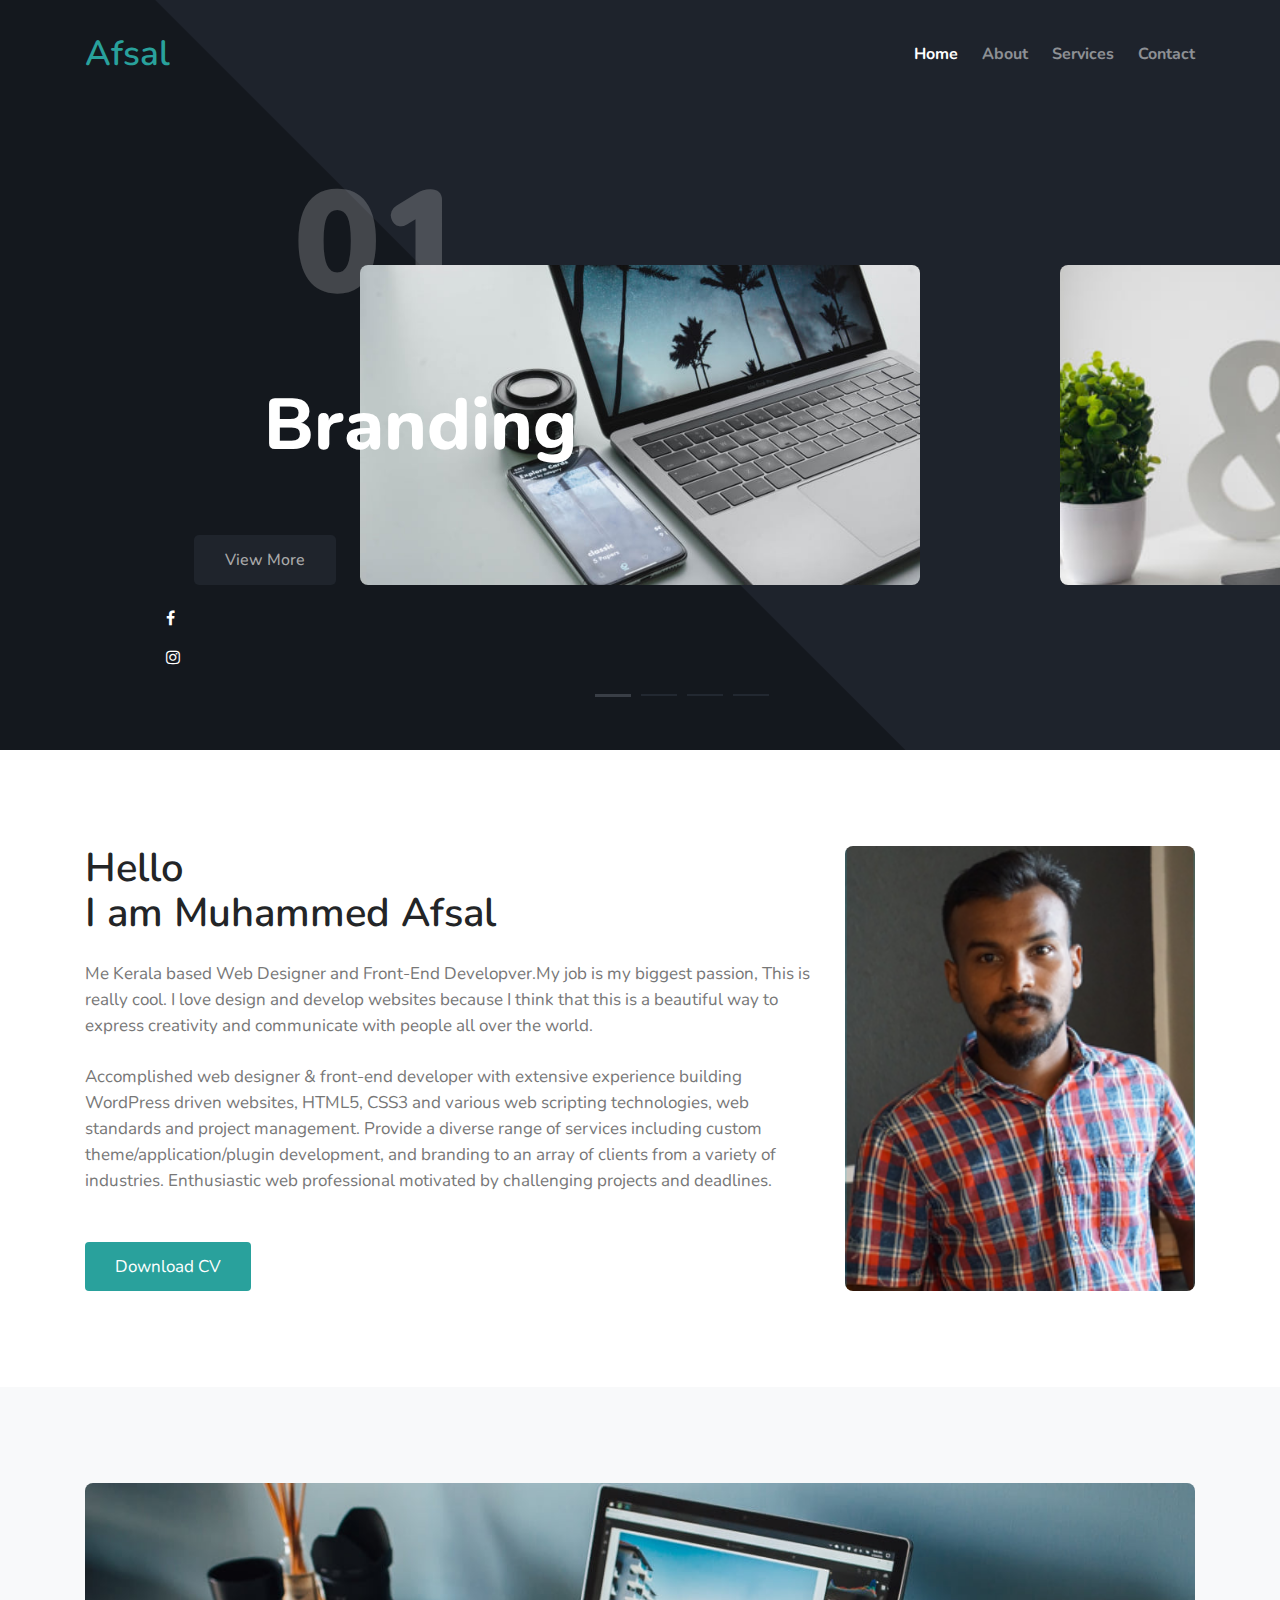
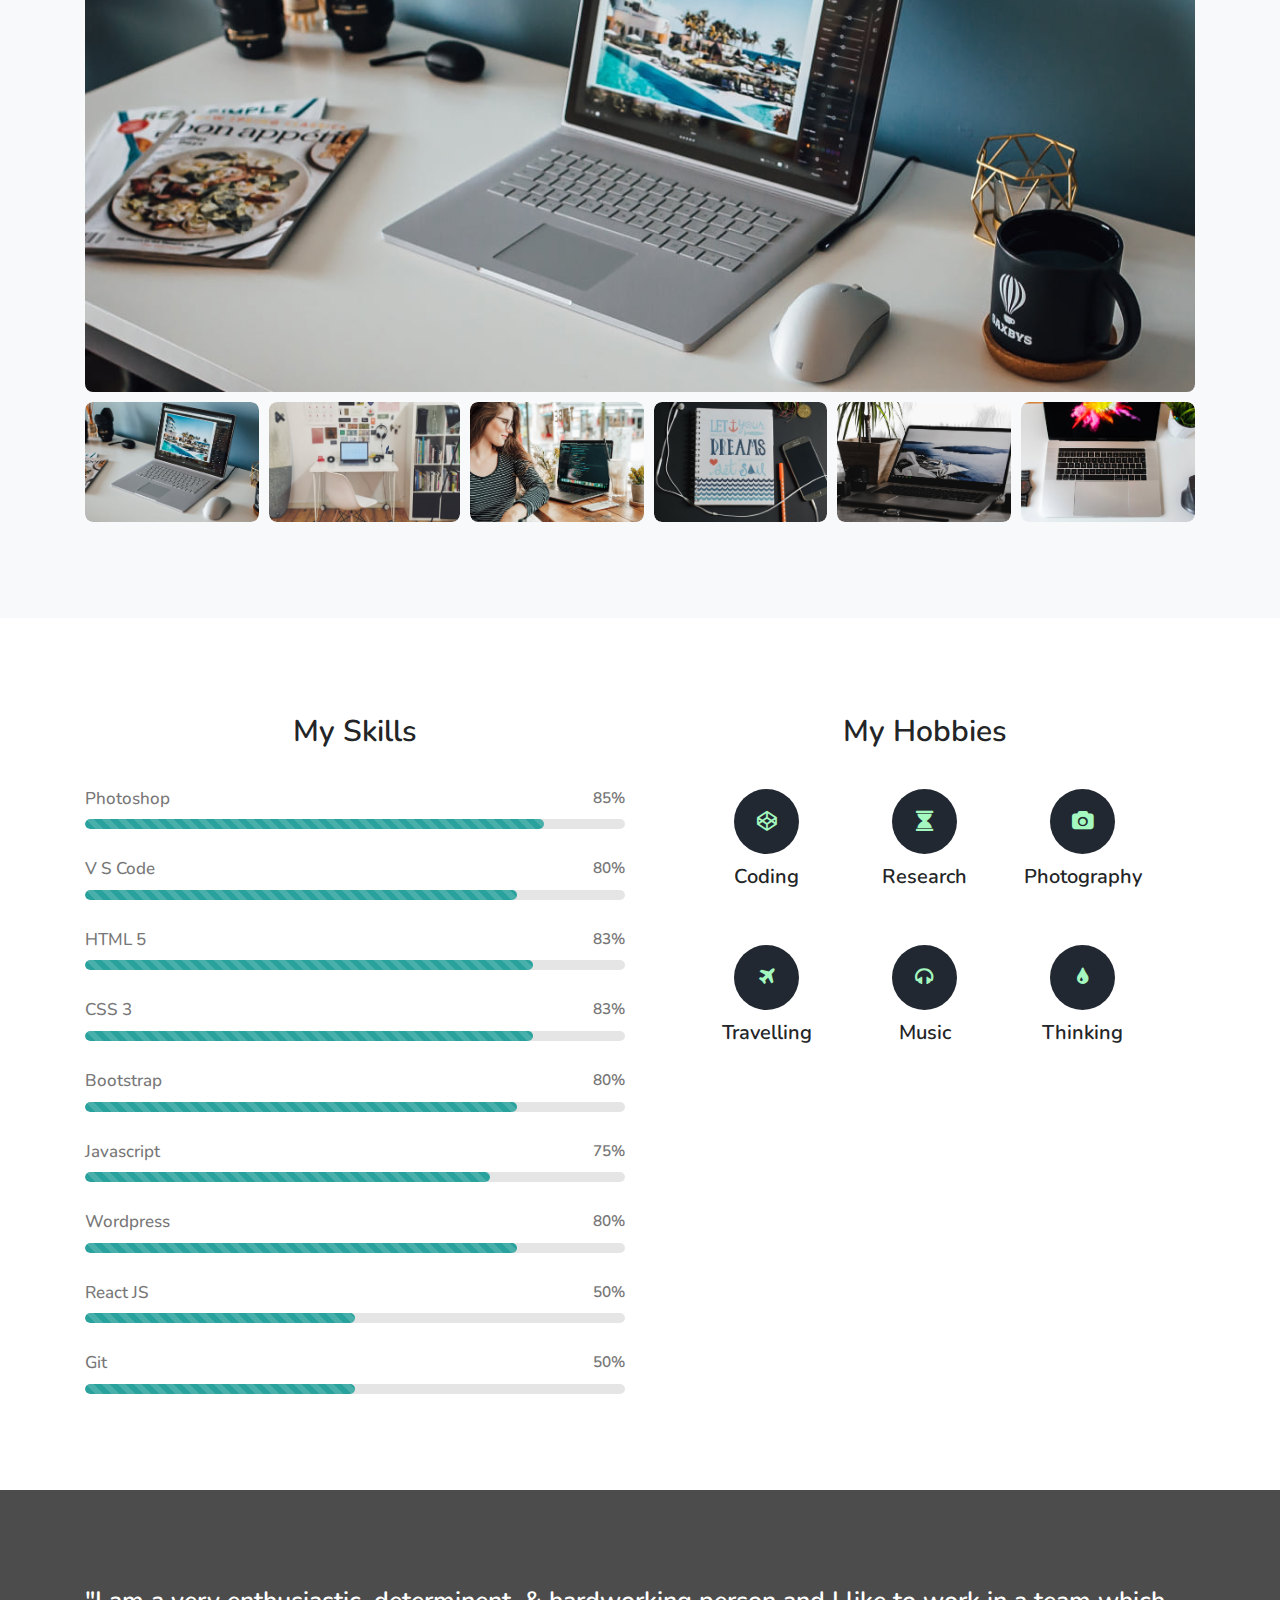
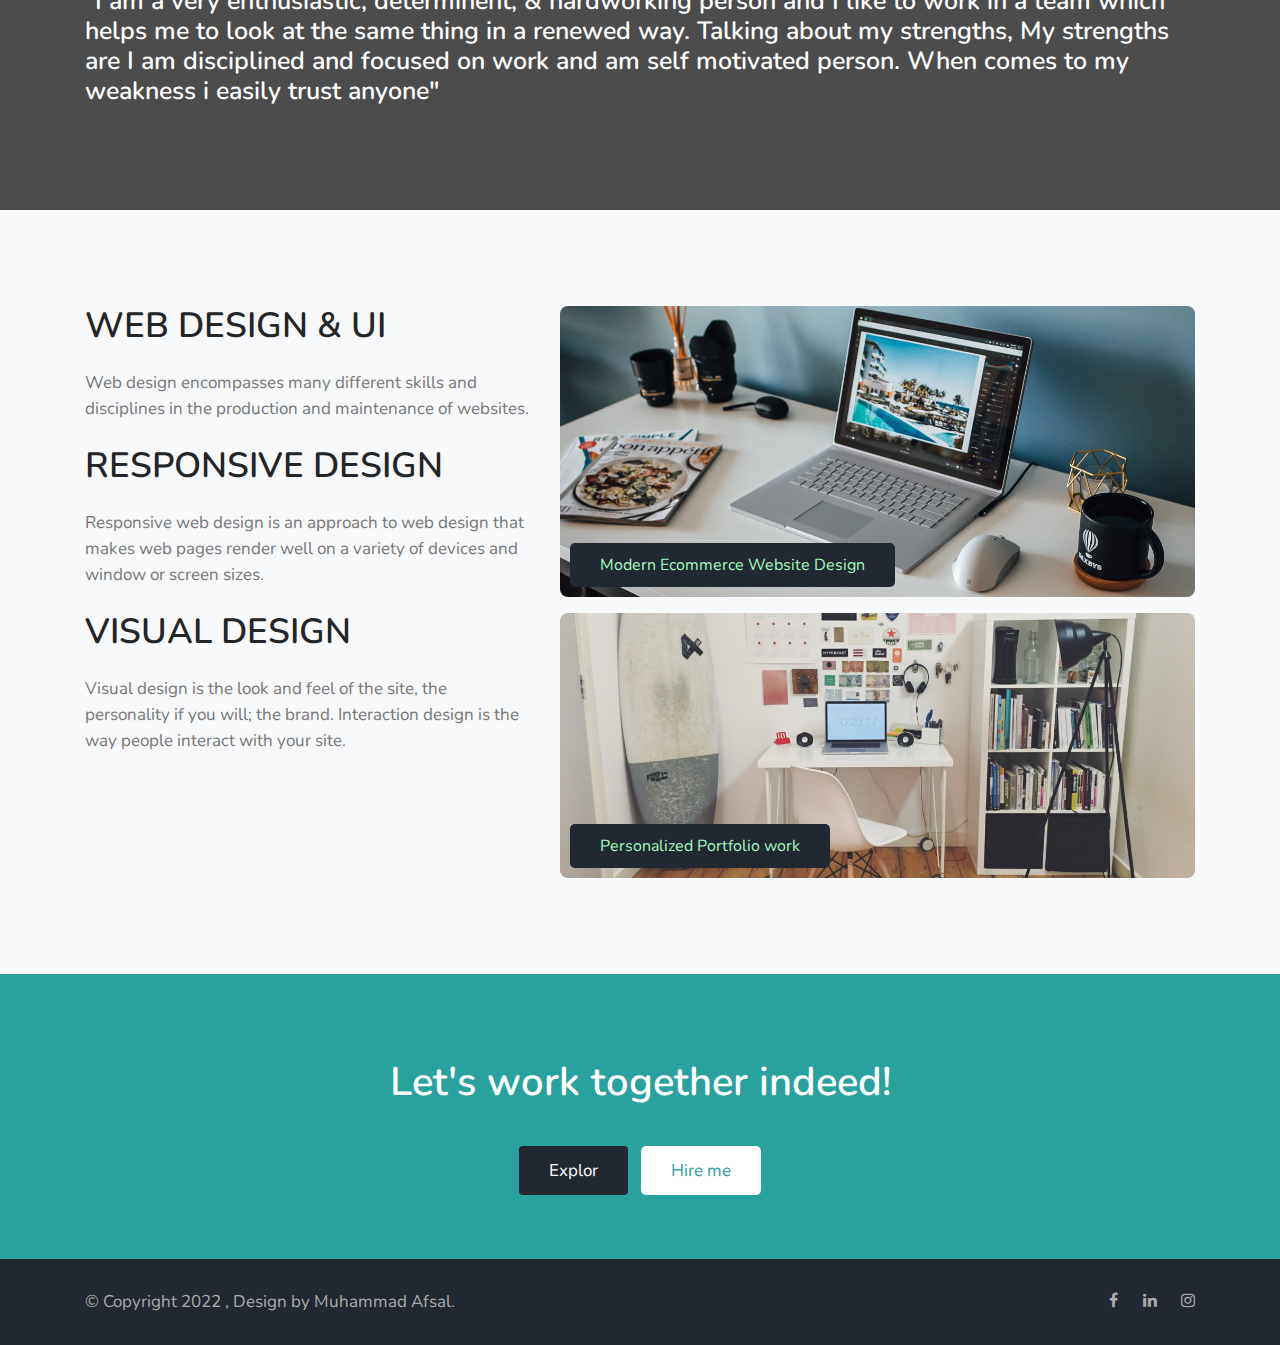
<file: index.html>
<!--
Author: W3layouts
Author URL: http://w3layouts.com
-->
<!doctype html>
<html lang="en">

<head>
  <!-- Required meta tags -->
  <meta charset="utf-8">
  <meta name="viewport" content="width=device-width, initial-scale=1, shrink-to-fit=no">

  <title>Afsal Madathil</title>

  <!-- google fonts -->
  <link href="https://fonts.googleapis.com/css?family=Nunito:400,700&display=swap" rel="stylesheet">

  <!-- Template CSS -->
  <link rel="stylesheet" href="assets/css/style-starter.css">
   
  <link rel="shortcut icon" type="image/png" href="assets/images/favicon.png" />
</head>

<body>
<!-- header -->
<div class="w3l-header" id="home">
    <div class="container">
        <nav class="navbar navbar-expand-lg navbar-dark pl-0 pr-0">
            <a class="navbar-brand m-0 text-primary" href="index.html"><span class=""></span> Afsal </a> 
                <!-- <span class="logo">portfolio</span>-->
            <button class="navbar-toggler" type="button" data-toggle="collapse" data-target="#navbarNav"
                aria-controls="navbarNav" aria-expanded="false" aria-label="Toggle navigation">
                <span class="navbar-toggler-icon"></span>
            </button>
            <div class="collapse navbar-collapse" id="navbarNav">
                <ul class="navbar-nav ml-auto">
                    <li class="nav-item active mr-lg-4">
                        <a class="nav-link pl-0 pr-0 font-weight-bold" href="index.html">Home <span
                                class="sr-only">(current)</span></a>
                    </li>
                    <li class="nav-item mr-lg-4">
                        <a class="nav-link pl-0 pr-0 font-weight-bold" href="about.html">About</a>
                    </li>
                    <li class="nav-item mr-lg-4">
                        <a class="nav-link pl-0 pr-0 font-weight-bold" href="services.html">Services</a>
                    </li>
                    <li class="nav-item">
                        <a class="nav-link pl-0 pr-0 font-weight-bold" href="contact.html">Contact</a>
                    </li>
                </ul>
            </div>
        </nav>
    </div>
</div>
<!-- //header -->

<!-- banner slider -->
<div class="w3l-banner-slider">
    <div class="wrapper-container">
        <!-- Container for all sliders, and pagination -->
        <main class="sliders-container">
            <!-- Here will be injected sliders for images, numbers, titles and links -->

            <!-- Simple pagination for the slider -->
            <ul class="pagination">
                <li class="pagination__item"><a class="pagination__button"></a></li>
                <li class="pagination__item"><a class="pagination__button"></a></li>
                <li class="pagination__item"><a class="pagination__button"></a></li>
                <li class="pagination__item"><a class="pagination__button"></a></li>
            </ul>
            <div class="social">
                <a class="" href="https://www.facebook.com/afsalmohed/"><span class="fa fa-facebook"></span></a>
                <!-- <a class="" href="#twitter"><span class="fa fa-twitter"></span></a> -->
                <a class="" href="https://www.instagram.com/afsalmadathil/"><span class="fa fa-instagram"></span></a>
            </div>
        </main>
    </div>
</div>
<!-- //banner slider -->

<!-- w3l-content-photo-5 -->
<div class="w3l-content-photo-5 py-5">
	<div class="content-main py-lg-5 py-md-3">
		<div class="container">
			<div class="row">
				<div class="col-lg-8 content-left">
					<h3>Hello<br>I am Muhammed Afsal</h3>
          <p class=""> Me Kerala based Web Designer and Front-End Developver.My job is my biggest passion, This is really cool. I love design and develop websites because I think that this is a beautiful way to express creativity and communicate with people all over the world.</p>
					<p class="mb-0">Accomplished web designer & front-end developer with extensive experience building WordPress driven websites, HTML5, CSS3 and various web scripting technologies, web standards and project management. Provide a diverse range of services including custom theme/application/plugin development, and branding to an array of clients from a variety of industries. Enthusiastic web professional motivated by challenging projects and deadlines.

          </p>
					<a href="assets/images/Resume --- .jpg" download class="primary-btn-style btn-primary btn mt-lg-5 mt-4">Download CV</a>
				</div>
				<div class="col-lg-4 content-photo mt-lg-0 mt-sm-5 mb-md-0 mb-4">
					<a href="#img"><img src="assets/images/pro.png" class="img-fluid" alt="content-photo"></a>
				</div>
			</div>
		</div>
	</div>
</div>
<!-- //w3l-content-photo-5 -->

<!-- gallery-7 -->
<section class="w3l-gallery-7 bg-light py-5">
	<div class="gallery-7_sur py-lg-5">
		<div class="container">
			<div id="container">
				<div class="galleryContainer">
					<div class="gallery">
						<input type="radio" name="controls" id="c1" checked><img class="galleryImage img-fluid" id="i1"
							src="assets/images/g1.jpg" class="img" alt="">
						<input type="radio" name="controls" id="c2"><img class="galleryImage img-fluid" id="i2"
							src="assets/images/g2.jpg" class="img" alt="">
						<input type="radio" name="controls" id="c3"><img class="galleryImage img-fluid" id="i3"
							src="assets/images/g3.jpg" class="img" alt="">
						<input type="radio" name="controls" id="c4"><img class="galleryImage img-fluid" id="i4"
							src="assets/images/g4.jpg" class="img" alt="">
						<input type="radio" name="controls" id="c5"><img class="galleryImage img-fluid" id="i5"
							src="assets/images/g5.jpg" class="img" alt="">
						<input type="radio" name="controls" id="c6"><img class="galleryImage img-fluid" id="i6"
							src="assets/images/g6.jpg" class="img" alt="">
					</div>
					<div class="thumbnails">
						<label class="thumbnailImage" for="c1"><img src="assets/images/g1.jpg" class="img img-fluid"
								alt=""></label>
						<label class="thumbnailImage" for="c2"><img src="assets/images/g2.jpg" class="img img-fluid"
								alt=""></label>
						<label class="thumbnailImage" for="c3"><img src="assets/images/g3.jpg" class="img img-fluid"
								alt=""></label>
						<label class="thumbnailImage" for="c4"><img src="assets/images/g4.jpg" class="img img-fluid"
								alt=""></label>
						<label class="thumbnailImage" for="c5"><img src="assets/images/g5.jpg" class="img img-fluid"
								alt=""></label>
						<label class="thumbnailImage" for="c6"><img src="assets/images/g6.jpg" class="img img-fluid"
								alt=""></label>

					</div>
				</div>
			</div>
		</div>
	</div>
</section>
<!-- //gallery-7 -->

<!-- iphone home block -->
<!-- <section class="w3l-blog py-5">
    <div class="container py-lg-5">
        <div class="row">
            <div class="col-lg-3 col-6 pr-md-3 pr-2">
                <div class="img-block">
                    <a href="#img">
                        <img src="assets/images/iphone1.png" class="img-fluid" alt="image" />
                    </a>
                </div>
            </div>
            <div class="col-lg-3 col-6 pl-md-3 pl-2">
                <div class="img-block">
                    <a href="#img">
                        <img src="assets/images/iphone2.png" class="img-fluid" alt="image" />
                    </a>
                </div>
            </div>
            <div class="col-lg-6 mt-lg-0 mt-md-5 mt-4">
                <h3>Sed volutpat eget dui ut tempus init bibendum nunc.</h3>
                <h5 class="mt-3">Fusce fringilla tincidunt laoreet volutpat cras varius sit suscipit.</h5>
                <p class="mt-4 mb-0"> Sed in metus libero. Sed volutpat eget dui ut tempus. Fusce fringilla tincidunt laoreet
                    Morbi ac metus vitae diam scelerisque malesuada eget eu mauris. Cras varius lorem ac velit pharetra,
                    non scelerisque mi vulputate. Phasellus bibendum suscipit nunc, non semper erat iaculis in. Nulla
                    volutpat porttitor magna vel euismod. Aenean sit amet diam nec sem
                    amet metus.</p>
                <a href="#blog.html" class="primary-btn-style btn-primary btn mt-lg-5 mt-4">View my project</a>
            </div>
        </div>
    </div>
</section> -->
<!-- //iphone home block -->

<!-- skills and hobbies -->
<div class="w3l-skills py-5" id="skills">
  <div class="container py-lg-5 py-md-3">
      <div class="modal-spa">
          <div class="row skills">
              <div class="col-lg-6 bar-grids bargrids-left">
                  <h4> My Skills </h4>
                  <h6>Photoshop <span> 85% </span></h6>
                  <div class="progress">
                      <div class="progress-bar progress-bar-striped active bg-primary" style="width: 85%">
                      </div>
                  </div>
                  <h6>V S Code <span> 80% </span></h6>
                  <div class="progress  w3-bar-grids">
                      <div class="progress-bar progress-bar-striped active" style="width: 80%">
                      </div>
                  </div>
                  <h6>HTML 5<span>83% </span></h6>
                  <div class="progress  w3-bar-grids">
                      <div class="progress-bar progress-bar-striped active" style="width: 83%">
                      </div>
                  </div>
                  <h6>CSS 3<span>83% </span></h6>
                  <div class="progress  w3-bar-grids">
                      <div class="progress-bar progress-bar-striped active" style="width: 83%">
                      </div>
                  </div>
                  <h6>Bootstrap<span>80% </span></h6>
                  <div class="progress  w3-bar-grids">
                      <div class="progress-bar progress-bar-striped active" style="width: 80%">
                      </div>
                  </div>
                  <h6>Javascript <span> 75% </span></h6>
                  <div class="progress  w3-bar-grids ">
                      <div class="progress-bar progress-bar-striped active" style="width: 75%">
                      </div>
                  </div>
                  <h6>Wordpress<span>80% </span></h6>
                  <div class="progress  w3-bar-grids">
                      <div class="progress-bar progress-bar-striped active" style="width: 80%">
                      </div>
                  </div>
                  <h6>React JS<span>50% </span></h6>
                  <div class="progress  w3-bar-grids">
                      <div class="progress-bar progress-bar-striped active" style="width: 50%">
                      </div>
                  </div>
                  <h6>Git<span>50% </span></h6>
                  <div class="progress  w3-bar-grids prgs-w3-last">
                      <div class="progress-bar progress-bar-striped active" style="width: 50%">
                      </div>
                  </div>

                
                  
              </div>
              <div class="col-lg-6 bar-grids w3-bar-grids mt-lg-0 mt-5">
                  <h4> My Hobbies </h4>
                  <div class="row pl-lg-5 pr-lg-5">
                      <div class="col-4 hobbies-grid1 grid1">
                          <span class="fa fa-codepen bg-secondary"></span>
                          <h5>Coding</h5>
                      </div>
                      <div class="col-4 hobbies-grid1 grid2">
                          <span class="fa fa-hourglass bg-secondary"></span>
                          <h5>Research</h5>
                      </div>
                      <div class="col-4 hobbies-grid1 grid3">
                          <span class="fa fa-camera bg-secondary"></span>
                          <h5>Photography</h5>
                      </div>
                      <div class="col-4 hobbies-grid1 grid4">
                          <span class="fa fa-plane bg-secondary"></span>
                          <h5>Travelling</h5>
                      </div>
                      <div class="col-4 hobbies-grid1 grid5">
                          <span class="fa fa-headphones bg-secondary"></span>
                          <h5>Music</h5>
                      </div>
                      <div class="col-4 hobbies-grid1 grid6">
                          <span class="fa fa-tint bg-secondary"></span>
                          <h5>Thinking</h5>
                      </div>
                  </div>
              </div>
          </div>
      </div>
  </div>
</div>
<!-- //skills and hobbies -->

<!-- testimonial -->
<section class="w3l-quote-main">
    <div class="quote py-5">
        <div class="container py-lg-5">
            <div class="row">
                <div class="col-lg-12">
                    <h6>"I am a very enthusiastic, determinent, & hardworking person and I like to work in a team which helps me to look at the same thing in a renewed way.
                        Talking about my strengths, My strengths are I am disciplined and focused on work and am self motivated person. When comes to my weakness i easily trust anyone"</h6>
                </div>
                
            </div>
        </div>
    </div>
</section>
<!-- //testimonial -->

<!-- home page blog-->
<section class="w3l-blog py-5 bg-light">
    <div class="container py-lg-5 py-md-3">
        <div class="row">
            <div class="col-lg-5">
                <h3>WEB DESIGN & UI </h3>
                <p class="mt-4 mb-4"> Web design encompasses many different skills and disciplines in the production and maintenance of websites.</p>
                <h3>RESPONSIVE DESIGN </h3>
                <p class="mt-4 mb-4">Responsive web design is an approach to web design that makes web pages render well on a variety of devices and window or screen sizes.</p>
                <h3>VISUAL DESIGN </h3>
                <p class="mt-4 mb-4"> Visual design is the look and feel of the site, the personality if you will; the brand. Interaction design is the way people interact with your site.</p>
                
            </div>
            <div class="col-lg-7 mt-lg-0 mt-4">
                <div class="img-block">
                    <a href="#single">
                        <img src="assets/images/g1.jpg" class="img-fluid" alt="image" />
                        <span>Modern Ecommerce Website Design</span>
                    </a>
                </div>
                <div class="img-block mt-3">
                    <a href="#single"> <img src="assets/images/g2.jpg" class="img-fluid" alt="image" />
                        <span>Personalized Portfolio work</span>
                    </a>
                </div>
            </div>
        </div>
    </div>
</section>
<!-- //home page blog-->

<!-- freelance hire me -->
<section class="w3l-grid-quote py-5">
    <div class="container py-lg-3">
        <h6></h6>
        <h3>Let's work together indeed!</h3>
        <a href="index.html" class="secondary-btn-style btn-secondary btn">Explor</a>
        <a href="contact.html" class="btn btn-style text-primary ml-2">Hire me</a>
    </div>
</section>
<!-- //freelance hire me -->

<!-- Footer -->
<section class="w3l-footers-1">
	<div class="footer bg-secondary">
		<div class="container">
			<div class="footer-content">
				<div class="row">
					<div class="col-lg-8 footer-left">
						<p class="m-0">© Copyright 2022 , Design by Muhammad Afsal. </p>
					</div>
					<div class="col-lg-4 footer-right text-lg-right text-center mt-lg-0 mt-3">
						<ul class="social m-0 p-0">
							<li><a href="https://www.facebook.com/afsalmohed/"><span class="fa fa-facebook"></span></a></li>
							<li><a href="https://linkedin.com/afsalmadathil/"><span class="fa fa-linkedin"></span></a></li>
							<li><a href="https://www.instagram.com/afsalmadathil/"><span class="fa fa-instagram"></span></a></li>
							
						</ul>
					</div>
				</div>
			</div>
		</div>
	</div>
</section>
<!-- //Footer -->

<!-- move top -->
<button onclick="topFunction()" id="movetop" class="bg-primary" title="Go to top">
	<span class="fa fa-angle-up"></span>
</button>
<script>
	// When the user scrolls down 20px from the top of the document, show the button
	window.onscroll = function () {
		scrollFunction()
	};

	function scrollFunction() {
		if (document.body.scrollTop > 20 || document.documentElement.scrollTop > 20) {
			document.getElementById("movetop").style.display = "block";
		} else {
			document.getElementById("movetop").style.display = "none";
		}
	}

	// When the user clicks on the button, scroll to the top of the document
	function topFunction() {
		document.body.scrollTop = 0;
		document.documentElement.scrollTop = 0;
	}
</script>
<!-- /move top -->

<!-- common jquery -->
<script src="assets/js/jquery-3.3.1.min.js"></script>
<!-- //common jquery -->

<!-- // for banner slider -->
<script src="assets/js/momentum-slider.min.js"></script>
<script>
  (function () {

    var slidersContainer = document.querySelector('.sliders-container');

    // Initializing the numbers slider
    var msNumbers = new MomentumSlider({
      el: slidersContainer,
      cssClass: 'ms--numbers',
      range: [1, 4],
      rangeContent: function (i) {
        return '0' + i;
      },
      style: {
        transform: [{
          scale: [0.4, 1]
        }],
        opacity: [0, 1]
      },

      interactive: false
    });


    // Initializing the titles slider
    var titles = [
      'Branding ',
      'Awesome',
      'Creative',
      'Portfolio'
    ];

    var msTitles = new MomentumSlider({
      el: slidersContainer,
      cssClass: 'ms--titles',
      range: [0, 3],
      rangeContent: function (i) {
        return '<h3>' + titles[i] + '</h3>';
      },
      vertical: true,
      reverse: true,
      style: {
        opacity: [0, 1]
      },

      interactive: false
    });


    // Initializing the links slider
    var msLinks = new MomentumSlider({
      el: slidersContainer,
      cssClass: 'ms--links',
      range: [0, 3],
      rangeContent: function () {
        return '<a href="about.html" class="ms-slide__link btn">View More</a>';
      },
      vertical: true,
      interactive: false
    });


    // Get pagination items
    var pagination = document.querySelector('.pagination');
    var paginationItems = [].slice.call(pagination.children);

    // Initializing the images slider
    var msImages = new MomentumSlider({
      // Element to append the slider
      el: slidersContainer,
      // CSS class to reference the slider
      cssClass: 'ms--images',
      // Generate the 4 slides required
      range: [0, 3],
      rangeContent: function () {
        return '<div class="ms-slide__image-container"><div class="ms-slide__image"></div></div>';
      },
      // Syncronize the other sliders
      sync: [msNumbers, msTitles, msLinks],
      // Styles to interpolate as we move the slider
      style: {
        '.ms-slide__image': {
          transform: [{
            scale: [1.5, 1]
          }]
        }
      },


      // Update pagination if slider change
      change: function (newIndex, oldIndex) {
        if (typeof oldIndex !== 'undefined') {
          paginationItems[oldIndex].classList.remove('pagination__item--active');
        }
        paginationItems[newIndex].classList.add('pagination__item--active');
      }
    });


    // Select corresponding slider item when a pagination button is clicked
    pagination.addEventListener('click', function (e) {
      if (e.target.matches('.pagination__button')) {
        var index = paginationItems.indexOf(e.target.parentNode);
        msImages.select(index);
      }
    });

  })();
</script>
<!-- // for banner slider -->

<!--  bootstrap js -->
<script src="assets/js/bootstrap.min.js"></script>
<!--  //bootstrap js -->

<!-- disable body scroll which navbar is in active -->
<script>
  $(function () {
    $('.navbar-toggler').click(function () {
      $('body').toggleClass('noscroll');
    })
  });
</script>
<!-- disable body scroll which navbar is in active -->

</body>
</html>
</file>
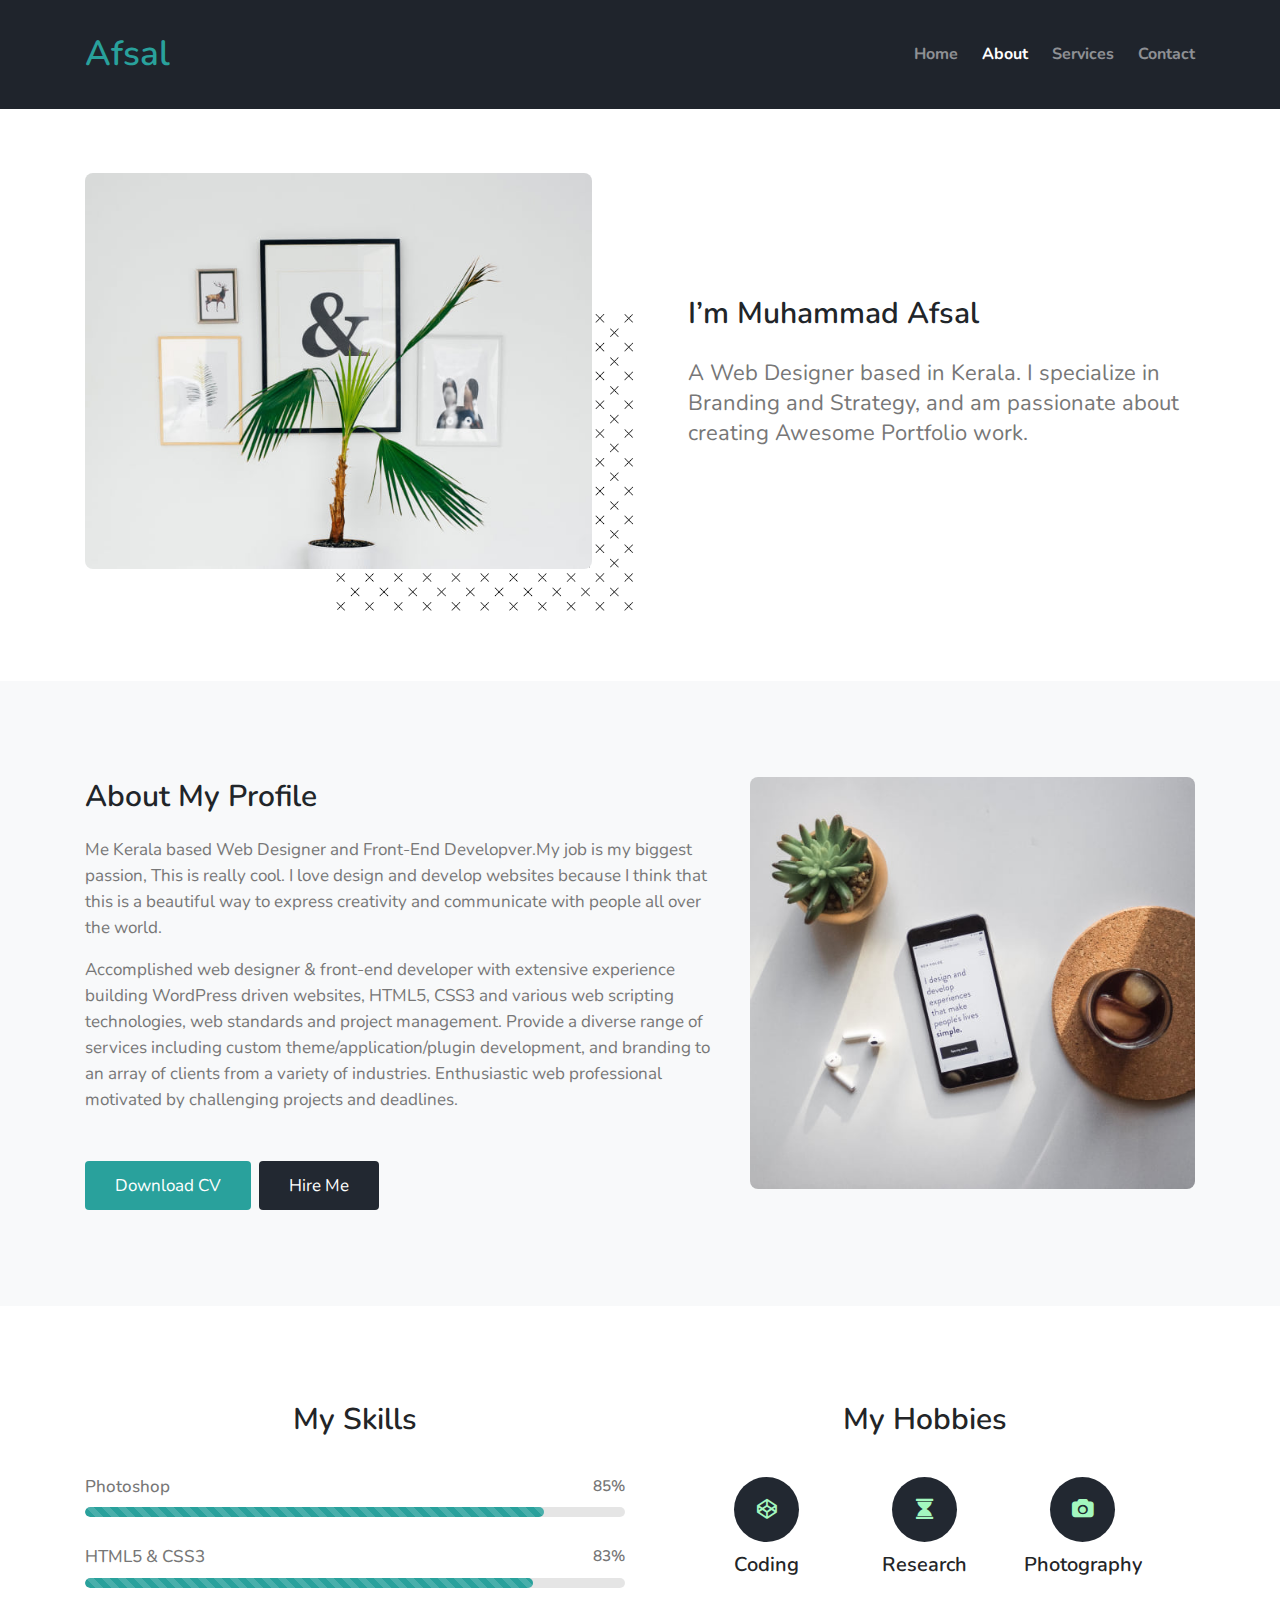
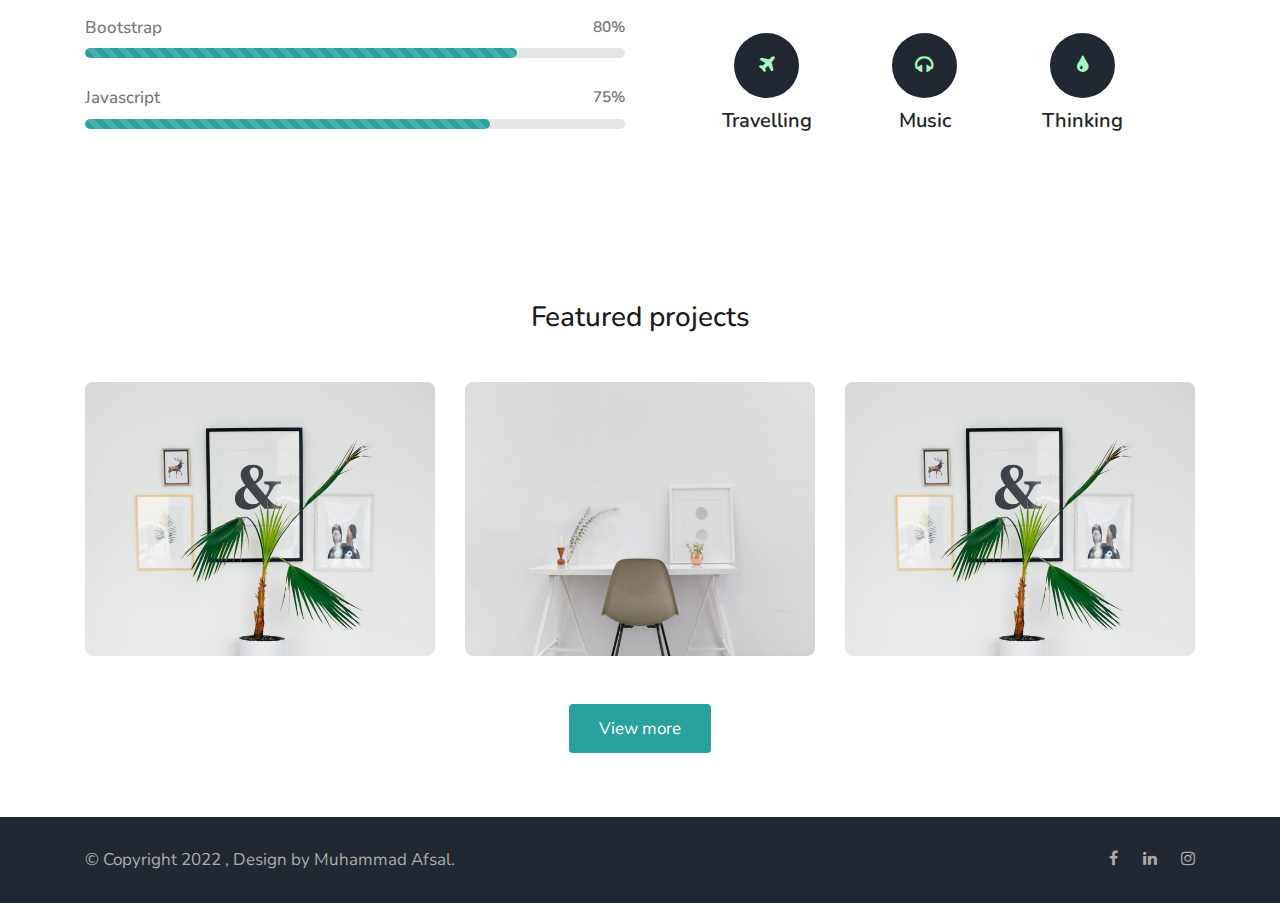
<file: about.html>
<!--
Author: W3layouts
Author URL: http://w3layouts.com
-->
<!doctype html>
<html lang="en">

<head>
    <!-- Required meta tags -->
    <meta charset="utf-8">
    <meta name="viewport" content="width=device-width, initial-scale=1, shrink-to-fit=no">

    <title>Afsal</title>

    <!-- google fonts -->
    <link href="https://fonts.googleapis.com/css?family=Nunito:400,700&display=swap" rel="stylesheet">

    <!-- Template CSS -->
    <link rel="stylesheet" href="assets/css/style-starter.css">
    <link rel="shortcut icon" type="image/png" href="assets/images/favicon.png" />
</head>

<body>
    <!-- inner page header -->
    <div class="inner-banner">
        <div class="w3l-header inner-w3l-header" id="home">
            <div class="container">
                <nav class="navbar navbar-expand-lg navbar-dark pl-0 pr-0">
                    <a class="navbar-brand m-0 text-primary" href="index.html"><span class=""></span>
                        Afsal
                    </a>
                    <!-- <span class="logo">portfolio</span>-->
                    <button class="navbar-toggler" type="button" data-toggle="collapse" data-target="#navbarNav"
                        aria-controls="navbarNav" aria-expanded="false" aria-label="Toggle navigation">
                        <span class="navbar-toggler-icon"></span>
                    </button>
                    <div class="collapse navbar-collapse" id="navbarNav">
                        <ul class="navbar-nav ml-auto">
                            <li class="nav-item mr-lg-4">
                                <a class="nav-link pl-0 pr-0 font-weight-bold" href="index.html">Home <span
                                        class="sr-only">(current)</span></a>
                            </li>
                            <li class="nav-item mr-lg-4 active">
                                <a class="nav-link pl-0 pr-0 font-weight-bold" href="about.html">About</a>
                            </li>
                            <li class="nav-item mr-lg-4">
                                <a class="nav-link pl-0 pr-0 font-weight-bold" href="services.html">Services</a>
                            </li>
                            <li class="nav-item">
                                <a class="nav-link pl-0 pr-0 font-weight-bold" href="contact.html">Contact</a>
                            </li>
                        </ul>
                    </div>
                </nav>
            </div>
        </div>
    </div>
    <!-- //inner page header -->

    <!-- about me -->
    <div class="w3l-about py-5">
        <div class="container py-lg-3">
            <div class="row about-content mb-lg-5">
                <div class="col-lg-6 pr-md-5">
                    <div class="image-block">
                        <img src="assets/images/alexandra.jpg" class="img-fluid myphoto" alt="my photo" />
                        <img src="assets/images/cross.png" class="img-fluid pos" alt="dots" />
                    </div>
                </div>
                <div class="col-lg-6 info pl-lg-5 mt-lg-0 mt-5 pt-lg-0 pt-3 align-center">
                    <h4 class="">I’m Muhammad Afsal</h4>
                    <p class="mt-md-4 mt-3 mb-0"> A Web Designer based in Kerala.
                        I specialize in Branding and Strategy, and am passionate about creating Awesome Portfolio work.
                    </p>
                    
                </div>
            </div>
        </div>
    </div>
    <!-- //about me -->

    <!-- stats -->
    <!-- <section class="w3l-stats py-lg-5 py-4" id="stats">
        <div class="gallery-inner container py-md-5 py-4">
            <div class="row stats-con text-white">
                <div class="col-sm-3 col-6 stats_info counter_grid">
                    <span class="fa fa-lightbulb-o"></span>
                    <p class="counter">645</p>
                    <h4>Projects Done</h4>
                </div>
                <div class="col-sm-3 col-6 stats_info counter_grid1">
                    <span class="fa fa-heart"></span>
                    <p class="counter">563</p>
                    <h4>Satisfied Clients</h4>
                </div>
                <div class="col-sm-3 col-6 stats_info counter_grid mt-sm-0 mt-5">
                    <span class="fa fa-magic"></span>
                    <p class="counter">1145</p>
                    <h4>Awards</h4>
                </div>
                <div class="col-sm-3 col-6 stats_info counter_grid2 mt-sm-0 mt-5">
                    <span class="fa fa-smile-o"></span>
                    <p class="counter">1045</p>
                    <h4>Happy Clients</h4>
                </div>
            </div>
        </div>
    </section> -->
    <!-- //stats -->

    <!-- about my profile -->
    <section class="w3l-about-bottom py-5" id="about">
        <div class="container py-lg-5 py-md-3">
            <div class="row middle-grids">
                <div class="col-lg-7 advantage-grid-info">
                    <div class="advantage_left">
                        <h4>About my profile </h4>
                        <p class="">Me Kerala based Web Designer and Front-End Developver.My job is my biggest passion, This is really cool. I love design and develop websites because I think that this is a beautiful way to express creativity and communicate with people all over the world.</p>
                        <p class="mb-0">Accomplished web designer & front-end developer with extensive experience building WordPress driven websites, HTML5, CSS3 and various web scripting technologies, web standards and project management. Provide a diverse range of services including custom theme/application/plugin development, and branding to an array of clients from a variety of industries. Enthusiastic web professional motivated by challenging projects and deadlines.
                        </p>
                        <a href="assets/images/Resume --- .jpg" download class="primary-btn-style btn-primary btn mt-lg-5 mt-4">Download CV</a>
                        <a href="contact.html" class="secondary-btn-style btn-secondary btn mt-lg-5 mt-4 ml-1">Hire
                            Me</a>
                    </div>
                </div>
                <div class="col-lg-5 advantage-grid-info1">
                    <div class="advantage_left1 mt-lg-0 mt-5">
                        <img src="assets/images/about.jpg" class="img-fluid" alt="">
                    </div>
                </div>
            </div>
        </div>
    </section>
    <!-- //about my profile -->

    <!-- skills and hobbies -->
    <div class="w3l-skills py-5" id="skills">
        <div class="container py-lg-5 py-md-3">
            <div class="modal-spa">
                <div class="row skills">
                    <div class="col-lg-6 bar-grids bargrids-left">
                        <h4> My Skills </h4>
                        <h6>Photoshop <span> 85% </span></h6>
                        <div class="progress">
                            <div class="progress-bar progress-bar-striped active bg-primary" style="width: 85%">
                            </div>
                        </div>
                        <h6>HTML5 & CSS3 <span> 83% </span></h6>
                        <div class="progress  w3-bar-grids">
                            <div class="progress-bar progress-bar-striped active" style="width: 83%">
                            </div>
                        </div>
                        <h6>Bootstrap<span>80% </span></h6>
                        <div class="progress  w3-bar-grids">
                            <div class="progress-bar progress-bar-striped active" style="width: 80%">
                            </div>
                        </div>
                        <h6>Javascript <span> 75% </span></h6>
                        <div class="progress  w3-bar-grids prgs-w3-last">
                            <div class="progress-bar progress-bar-striped active" style="width: 75%">
                            </div>
                        </div>
                    </div>
                    <div class="col-lg-6 bar-grids w3-bar-grids mt-lg-0 mt-5">
                        <h4> My Hobbies </h4>
                        <div class="row pl-lg-5 pr-lg-5">
                            <div class="col-4 hobbies-grid1 grid1">
                                <span class="fa fa-codepen bg-secondary"></span>
                                <h5>Coding</h5>
                            </div>
                            <div class="col-4 hobbies-grid1 grid2">
                                <span class="fa fa-hourglass bg-secondary"></span>
                                <h5>Research</h5>
                            </div>
                            <div class="col-4 hobbies-grid1 grid3">
                                <span class="fa fa-camera bg-secondary"></span>
                                <h5>Photography</h5>
                            </div>
                            <div class="col-4 hobbies-grid1 grid4">
                                <span class="fa fa-plane bg-secondary"></span>
                                <h5>Travelling</h5>
                            </div>
                            <div class="col-4 hobbies-grid1 grid5">
                                <span class="fa fa-headphones bg-secondary"></span>
                                <h5>Music</h5>
                            </div>
                            <div class="col-4 hobbies-grid1 grid6">
                                <span class="fa fa-tint bg-secondary"></span>
                                <h5>Thinking</h5>
                            </div>
                        </div>
                    </div>
                </div>
            </div>
        </div>
    </div>
    <!-- //skills and hobbies -->

    <!-- my featured projects -->
    <section class="w3l-block py-5">
        <div class="container py-lg-3">
            <h3 class="title mb-md-5 mb-4">Featured projects </h3>
            <div class="row">
                <div class="col-lg-4 col-md-4 col-sm-6 content" data-id="id-1" data-type="cat-item-1">
                    <span class="image-block">
                        <div class="content-overlay"></div>
                        <a class="image-zoom" href="#img">
                            <img src="assets/images/alexandra.jpg" class="img-fluid w3layouts agileits"
                                alt="portfolio-img">
                            <div class="content-details fadeIn-bottom">
                                <h3 class="content-title">This is a title</h3>
                                <p class="content-text">This is a short description</p>
                            </div>
                        </a>
                    </span>
                </div>
                <div class="col-lg-4 col-md-4 col-sm-6 content mt-sm-0 mt-4" data-id="id-2" data-type="cat-item-2">
                    <span class="image-block">
                        <div class="content-overlay"></div>
                        <a class="image-zoom" href="#img">
                            <img src="assets/images/bench.jpg" class="img-fluid w3layouts agileits" alt="portfolio-img">
                            <div class="content-details fadeIn-bottom">
                                <h3 class="content-title">This is a title</h3>
                                <p class="content-text">This is a short description</p>
                            </div>
                        </a>
                    </span>
                </div>
                <div class="col-lg-4 col-md-4 col-sm-6 content mt-md-0 mt-4" data-id="id-2" data-type="cat-item-2">
                    <span class="image-block">
                        <div class="content-overlay"></div>
                        <a class="image-zoom" href="#img">
                            <img src="assets/images/alexandra.jpg" class="img-fluid w3layouts agileits"
                                alt="portfolio-img">
                            <div class="content-details fadeIn-bottom">
                                <h3 class="content-title">This is a title</h3>
                                <p class="content-text">This is a short description</p>
                            </div>
                        </a>
                    </span>
                </div>
                <div class="content text-center mt-sm-5 mt-4">
                    <a href="index.html" class="btn btn-primary primary-btn-style">View more</a>
                </div>
            </div>
        </div>
    </section>
    <!-- //my featured projects -->

    <!-- Footer -->
    <section class="w3l-footers-1">
        <div class="footer bg-secondary">
            <div class="container">
                <div class="footer-content">
                    <div class="row">
                        <div class="col-lg-8 footer-left">
                            <p class="m-0">© Copyright 2022 , Design by Muhammad Afsal.</p>
                        </div>
                        <div class="col-lg-4 footer-right text-lg-right text-center mt-lg-0 mt-3">
                            <ul class="social m-0 p-0">
                            <li><a href="https://www.facebook.com/afsalmohed/"><span class="fa fa-facebook"></span></a></li>
							<li><a href="https://linkedin.com/afsalmadathil/"><span class="fa fa-linkedin"></span></a></li>
							<li><a href="https://www.instagram.com/afsalmadathil/"><span class="fa fa-instagram"></span></a></li>
                            </ul>
                        </div>
                    </div>
                </div>
            </div>
        </div>
    </section>
    <!-- //Footer -->

    <!-- move top -->
    <button onclick="topFunction()" id="movetop" class="bg-primary" title="Go to top">
        <span class="fa fa-angle-up"></span>
    </button>
    <script>
        // When the user scrolls down 20px from the top of the document, show the button
        window.onscroll = function () {
            scrollFunction()
        };

        function scrollFunction() {
            if (document.body.scrollTop > 20 || document.documentElement.scrollTop > 20) {
                document.getElementById("movetop").style.display = "block";
            } else {
                document.getElementById("movetop").style.display = "none";
            }
        }

        // When the user clicks on the button, scroll to the top of the document
        function topFunction() {
            document.body.scrollTop = 0;
            document.documentElement.scrollTop = 0;
        }
    </script>
    <!-- /move top -->

    <!-- common jquery -->
    <script src="assets/js/jquery-3.3.1.min.js"></script>
    <!-- //common jquery -->

    <!-- disable body scroll which navbar is in active -->
    <script>
        $(function () {
            $('.navbar-toggler').click(function () {
                $('body').toggleClass('noscroll');
            })
        });
    </script>
    <!-- disable body scroll which navbar is in active -->

    <!-- stats number counter-->
    <script src="assets/js/jquery.waypoints.min.js"></script>
    <script src="assets/js/jquery.countup.js"></script>
    <script>
        $('.counter').countUp();
    </script>
    <!-- //stats number counter -->

    <!--  bootstrap js -->
    <script src="assets/js/bootstrap.min.js"></script>
    <!--  //bootstrap js -->

</body>

</html>
</file>
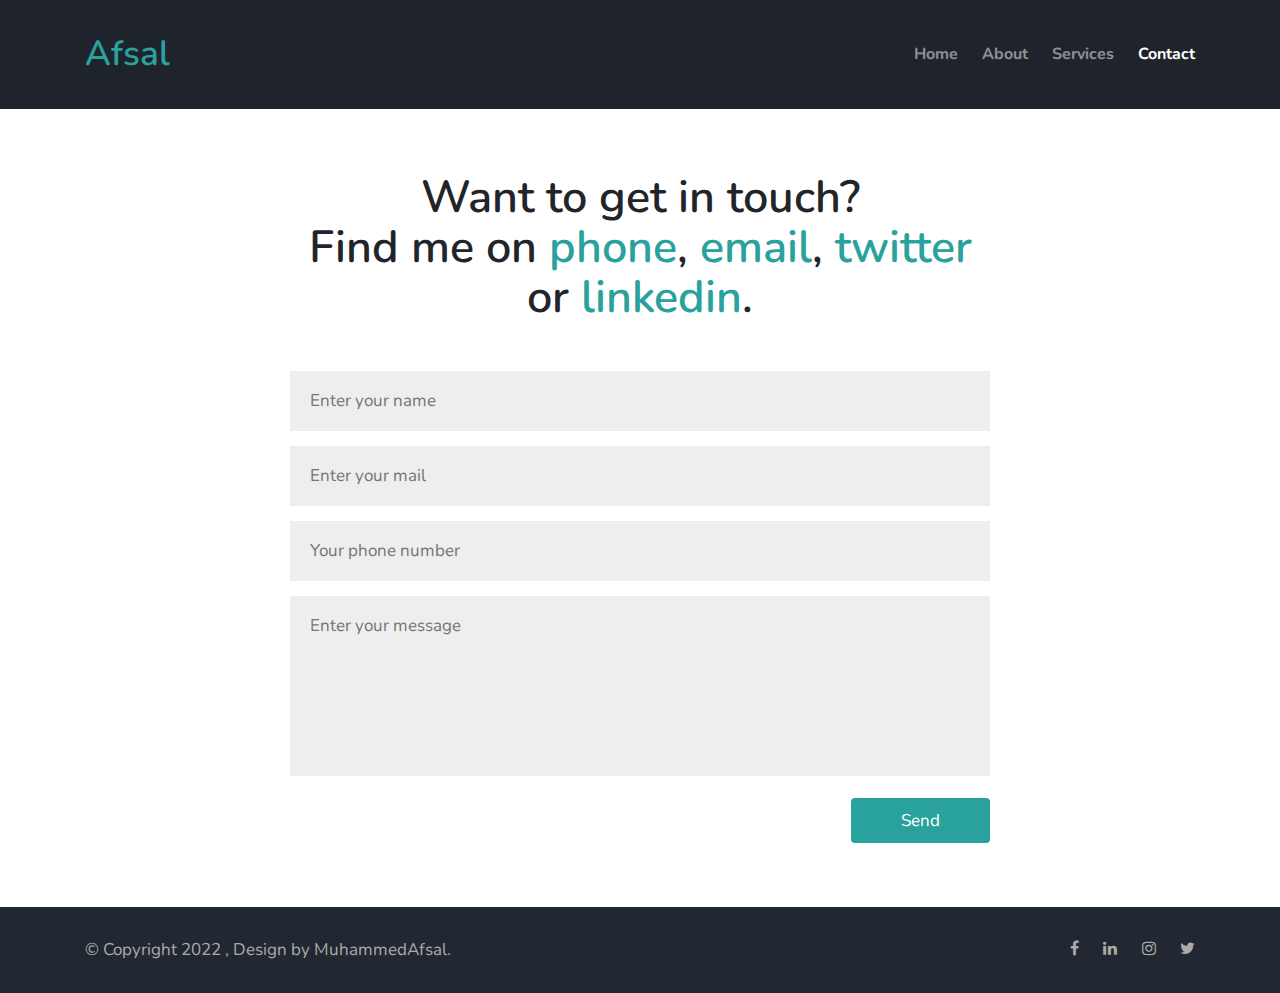
<file: contact.html>
<!--
Author: W3layouts
Author URL: http://w3layouts.com
-->
<!doctype html>
<html lang="en">

<head>
    <!-- Required meta tags -->
    <meta charset="utf-8">
    <meta name="viewport" content="width=device-width, initial-scale=1, shrink-to-fit=no">

    <title>Afsal-Personal </title>

    <!-- google fonts -->
    <link href="https://fonts.googleapis.com/css?family=Nunito:400,700&display=swap" rel="stylesheet">

    <!-- Template CSS -->
    <link rel="stylesheet" href="assets/css/style-starter.css">
    <link rel="shortcut icon" type="image/png" href="assets/images/favicon.png" />
</head>

<body>
    <!-- inner page header -->
    <div class="inner-banner">
        <div class="w3l-header inner-w3l-header" id="home">
            <div class="container">
                <nav class="navbar navbar-expand-lg navbar-dark pl-0 pr-0">
                    <a class="navbar-brand m-0 text-primary" href="index.html">
                        Afsal
                    </a>
                    <button class="navbar-toggler" type="button" data-toggle="collapse" data-target="#navbarNav"
                        aria-controls="navbarNav" aria-expanded="false" aria-label="Toggle navigation">
                        <span class="navbar-toggler-icon"></span>
                    </button>
                    <div class="collapse navbar-collapse" id="navbarNav">
                        <ul class="navbar-nav ml-auto">
                            <li class="nav-item mr-lg-4">
                                <a class="nav-link pl-0 pr-0 font-weight-bold" href="index.html">Home <span
                                        class="sr-only">(current)</span></a>
                            </li>
                            <li class="nav-item mr-lg-4">
                                <a class="nav-link pl-0 pr-0 font-weight-bold" href="about.html">About</a>
                            </li>
                            <li class="nav-item mr-lg-4">
                                <a class="nav-link pl-0 pr-0 font-weight-bold" href="services.html">Services</a>
                            </li>
                            <li class="nav-item active">
                                <a class="nav-link pl-0 pr-0 font-weight-bold" href="contact.html">Contact</a>
                            </li>
                        </ul>
                    </div>
                </nav>
            </div>
        </div>
    </div>
    <!-- //inner page header -->

    <!-- contact form -->
    <section class="w3l-contacts-12 py-5">
        <div class="container py-md-3">
            <div class="contacts12-main">
                <div class="title-section">
                    <h3 class="main-title-w3 mb-md-5 mb-4">Want to get in touch? <br>Find me on
                        <a href="tel:+12-331-456-789" class="text-primary">phone</a>,
                        <a href="mailto:mymail@mail.com" class="text-primary">email</a>,
                        <a href="#twitter" class="text-primary">twitter</a>
                        or <a href="#linkedin" class="text-primary">linkedin</a>.</h3>
                </div>
                <form action="https://sendmail.w3layouts.com/submitForm" method="post" class="">
                    <div class="main-input">
                        <input type="text" name="w3lName" placeholder="Enter your name" class="contact-input"
                            required="" />
                        <input type="email" name="w3lSender" placeholder="Enter your mail" class="contact-input"
                            required="" />
                        <input type="number" name="w3lPhone" placeholder="Your phone number" class="contact-input"
                            required="" />
                        <textarea class="contact-textarea contact-input" name="w3lMessage"
                            placeholder="Enter your message" required=""></textarea>
                    </div>
                    <div class="text-right">
                        <button class="btn-primary btn primary-btn-style">Send</button>
                    </div>
                </form>
            </div>
        </div>
    </section>
    <!-- //contact form -->

    <!-- Footer -->
    <section class="w3l-footers-1">
        <div class="footer bg-secondary">
            <div class="container">
                <div class="footer-content">
                    <div class="row">
                        <div class="col-lg-8 footer-left">
                            <p class="m-0">© Copyright 2022 , Design by MuhammedAfsal.</a></p>
                        </div>
                        <div class="col-lg-4 footer-right text-lg-right text-center mt-lg-0 mt-3">
                            <ul class="social m-0 p-0">
                                <li><a href="#facebook"><span class="fa fa-facebook"></span></a></li>
                                <li><a href="#linkedin"><span class="fa fa-linkedin"></span></a></li>
                                <li><a href="#instagram"><span class="fa fa-instagram"></span></a></li>
                                <li><a href="#twitter"><span class="fa fa-twitter"></span></a></li>
                            </ul>
                        </div>
                    </div>
                </div>
            </div>
        </div>
    </section>
    <!-- //Footer -->

    <!-- move top -->
    <button onclick="topFunction()" id="movetop" class="bg-primary" title="Go to top">
        <span class="fa fa-angle-up"></span>
    </button>
    <script>
        // When the user scrolls down 20px from the top of the document, show the button
        window.onscroll = function () {
            scrollFunction()
        };

        function scrollFunction() {
            if (document.body.scrollTop > 20 || document.documentElement.scrollTop > 20) {
                document.getElementById("movetop").style.display = "block";
            } else {
                document.getElementById("movetop").style.display = "none";
            }
        }

        // When the user clicks on the button, scroll to the top of the document
        function topFunction() {
            document.body.scrollTop = 0;
            document.documentElement.scrollTop = 0;
        }
    </script>
    <!-- /move top -->

    <!-- common jquery -->
    <script src="assets/js/jquery-3.3.1.min.js"></script>
    <!-- //common jquery -->

    <!-- disable body scroll which navbar is in active -->
    <script>
        $(function () {
            $('.navbar-toggler').click(function () {
                $('body').toggleClass('noscroll');
            })
        });
    </script>
    <!-- disable body scroll which navbar is in active -->

    <!--  bootstrap js -->
    <script src="assets/js/bootstrap.min.js"></script>
    <!--  //bootstrap js -->

</body>

</html>
</file>
